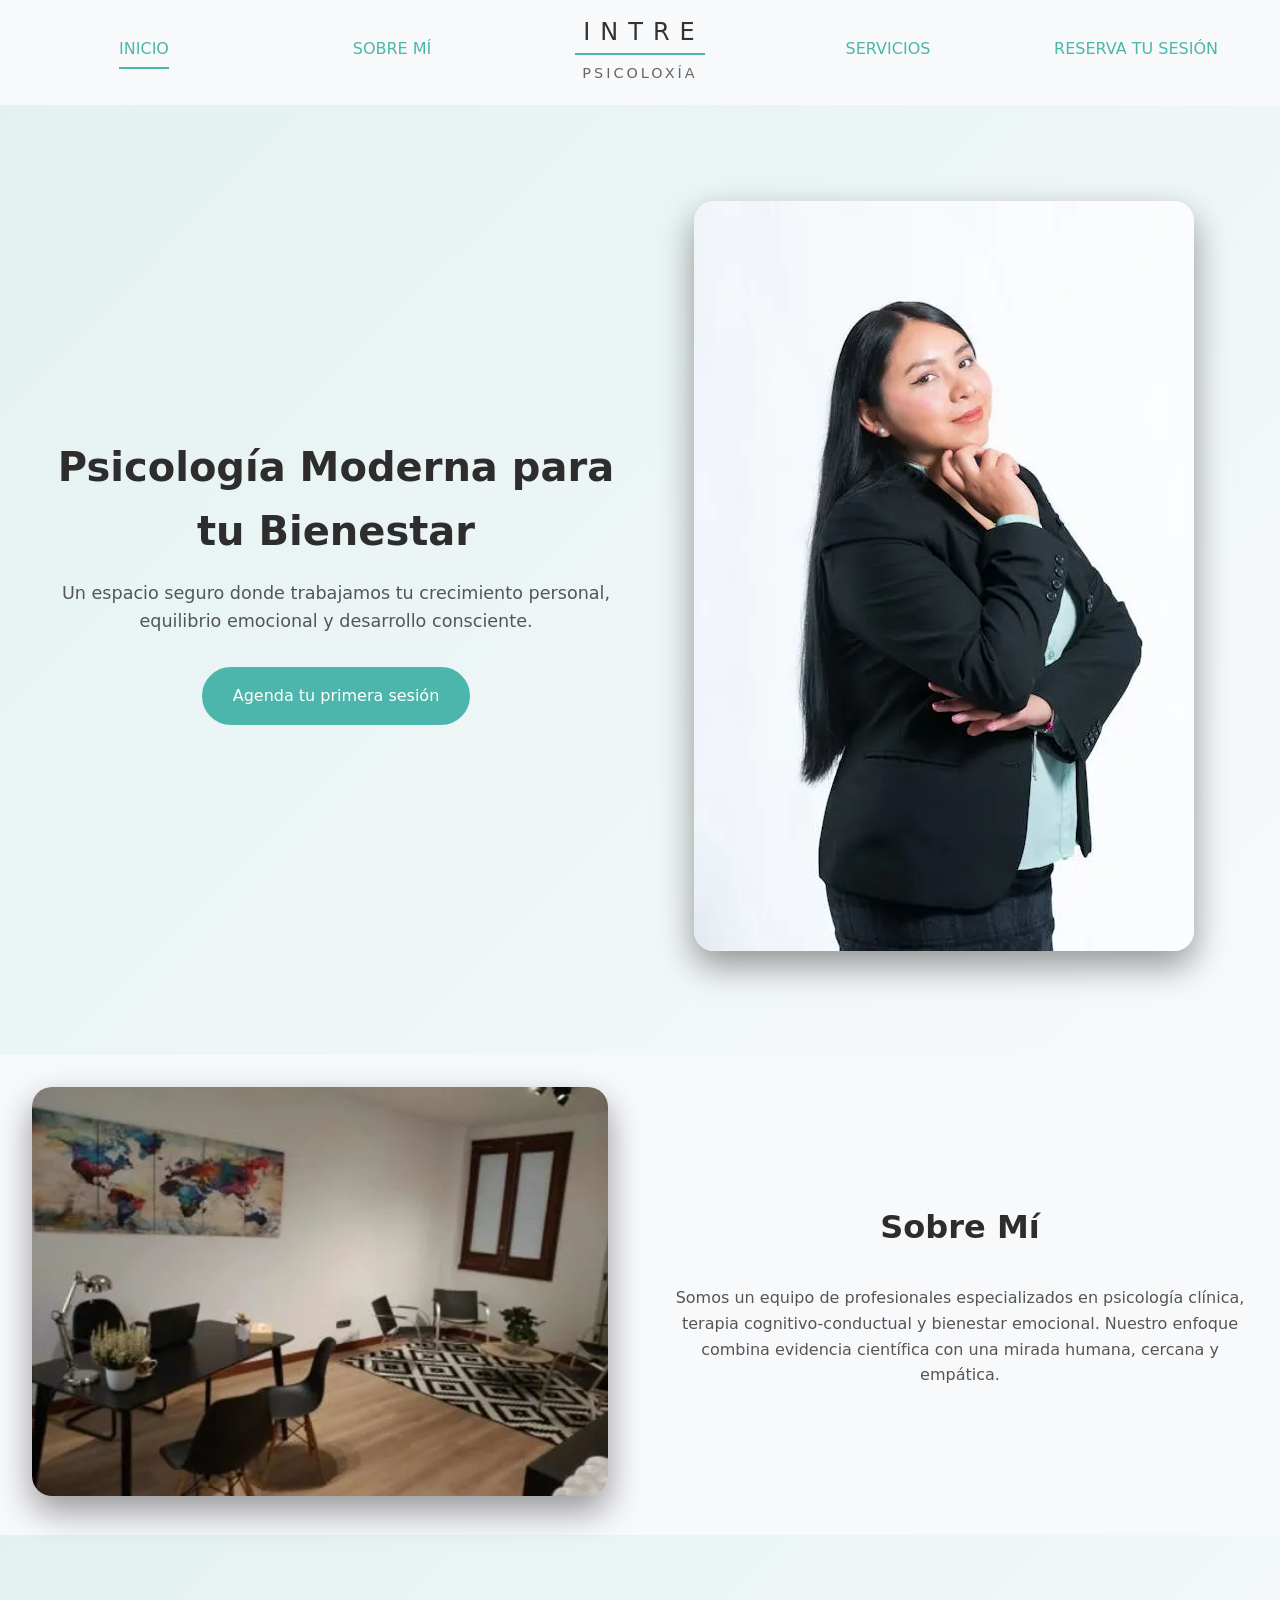
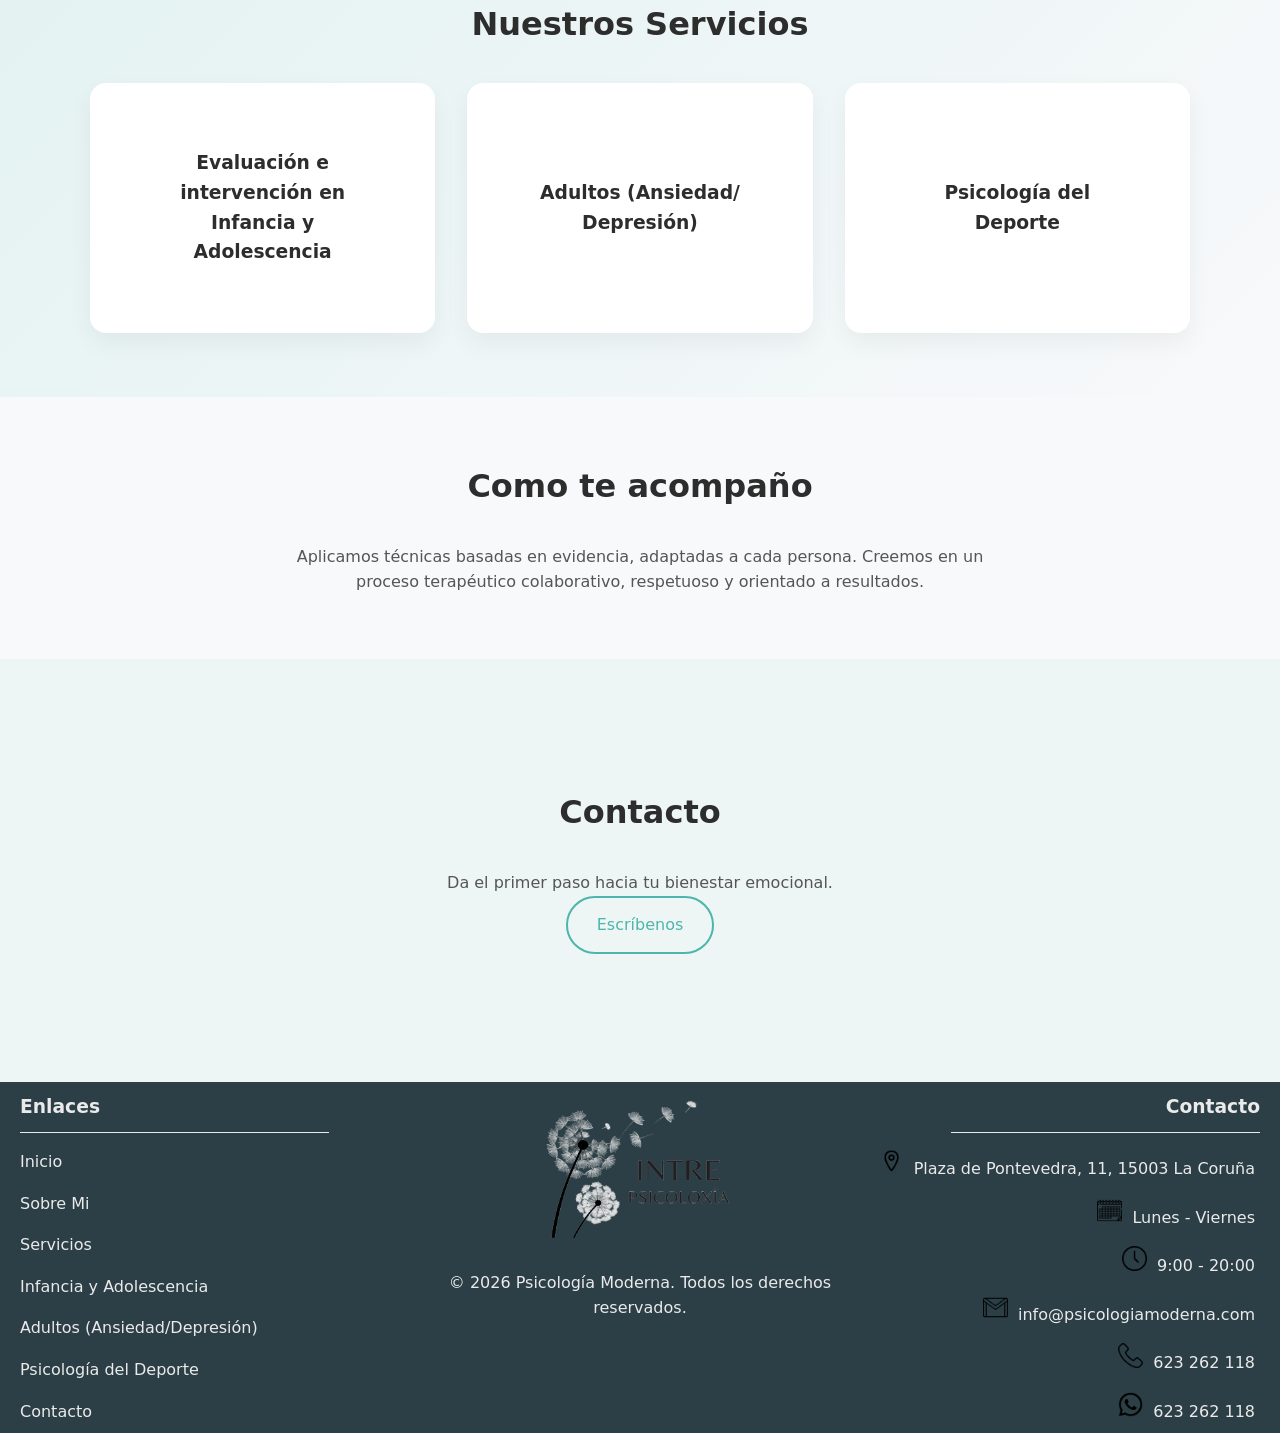
<file: index.html>
<!DOCTYPE html>
<html lang="es">
<head>
    <meta charset="UTF-8">
    <meta name="viewport" content="width=device-width, initial-scale=1.0">
    <title>INTRE | PSICOLOXÍA</title>
    <link rel="stylesheet" href="./estilos/estilos.css">
    <link rel="icon" type="image/x-icon" href="./favicon.ico">
</head>
<body>
  <header>  
    <nav class="navBar">
      <ul class="navBarlist">
        <li><a class="enlace active" href="#">INICIO</a></li>
          <li><a class="enlace" href="./views/sobreMi.html">SOBRE MÍ</a></li>
            <li class="logo-item">
              <div class="logo-intre">
                <a href="#">
                  <span class="nombre-principal">INTRE</span>
                    <div class="linea-divisora"></div>
                  <span class="especialidad">PSICOLOXÍA</span>
                </a>
              </div>
            </li>
            <li class="dropdown">
              <a class="enlace" href="#">SERVICIOS</a>
                <ul class="submenu">
                  <li><a class="enlace" href="#">Infancia y Adolescencia</a></li>
                  <li><a class="enlace" href="#">Adultos (Ansiedad/Depresión)</a></li>
                  <li><a class="enlace" href="#">Psicología del Deporte</a></li>
                </ul> 
            </li>
            <li><a class="enlace" href="./views/contacto.html">RESERVA TU SESIÓN</a></li>
       </ul>
    </nav>
  </header>
  <main>
      <!-- HERO -->
    <section class="hero">
      <div class="hero-content">
        <h1>Psicología Moderna para tu Bienestar</h1>
        <p>
          Un espacio seguro donde trabajamos tu crecimiento personal,
          equilibrio emocional y desarrollo consciente.
        </p>
        <a href="#contacto" class="btn-primary">Agenda tu primera sesión</a>
      </div>
      <div class="hero-image">
        <img src="./assets/img/foto-provisional.webp" alt="prueba">
      </div>
    </section>
      <!-- SOBRE NOSOTROS -->
    <section class="about">
      <div class="about-image">
        <img width="800" height="568" src="./assets/img/gabinete.webp" alt="Gabinete">
      </div>
      <div class="container">
        <h2>Sobre Mí</h2>
        <p>
          Somos un equipo de profesionales especializados en psicología clínica,
          terapia cognitivo-conductual y bienestar emocional. Nuestro enfoque combina
          evidencia científica con una mirada humana, cercana y empática.
        </p>
      </div>
    </section>
      <!-- SERVICIOS -->
    <section class="services">
      <div class="container">
        <h2>Nuestros Servicios</h2>
        <div class="services-grid">
          <article class="card">
            <div class="card-front">
              <h3>Evaluación e intervención en Infancia y Adolescencia</h3>
            </div>
            <div class="card-back">
              <p>
                Proceso de identificar necesidades en niños y adolescentes y 
                aplicar apoyos para mejorar su desarrollo.
              </p>
              <a href="#" class="btn-arrow">&rarr;</a>
            </div>
          </article>
          <article class="card">
            <div class="card-front">
              <h3>Adultos (Ansiedad/ Depresión)</h3>
            </div>
            <div class="card-back">
              <p>
                Atención psicológica en adultos para identificar y tratar problemas de ansiedad y 
                depresión, mejorando su bienestar emocional.
              </p>
              <a href="#" class="btn-arrow">&rarr;</a>
            </div>
          </article>
          <article class="card">
            <div class="card-front">
              <h3>Psicología del Deporte</h3>
            </div>
            <div class="card-back">
              <p>
                Rama de la psicología que estudia y mejora el rendimiento y 
                bienestar de las personas en el deporte.
              </p>
              <a href="#" class="btn-arrow">&rarr;</a>
            </div>
          </article>
        </div>
      </div>
    </section>
      <!-- METODOLOGÍA -->
    <section class="method">
      <div class="container">
        <h2>Como te acompaño</h2>
        <p>
          Aplicamos técnicas basadas en evidencia, adaptadas a cada persona.
          Creemos en un proceso terapéutico colaborativo, respetuoso y orientado a resultados.
        </p>
      </div>
    </section>
        <!-- CONTACTO -->
    <section id="contacto" class="contact">
      <div class="container">
        <h2>Contacto</h2>
        <p>Da el primer paso hacia tu bienestar emocional.</p>
        <a href="./views/contacto.html" class="btn-secondary">
          Escríbenos
        </a>
      </div>
    </section>
  </main>
  <footer>
    <div class="enlaces-footer">
      <h3>Enlaces</h3>
      <span> </span>
      <ul class="listnav">
        <li><a href="#">Inicio</a></li>
        <li><a href="#">Sobre Mi</a></li>
        <li><a href="#">Servicios</a></li>
        <li><a href="#">Infancia y Adolescencia</a></li>
        <li><a href="#">Adultos (Ansiedad/Depresión)</a></li>
        <li><a href="#">Psicología del Deporte</a></li>
        <li><a href="#">Contacto</a></li>
      </ul>
    </div>
    <div class="logo-footer">
      <a href="#"><img width="250" height="175" src="./assets/img/IntreLogo.png"></a>
      <span>
        © 2026 Psicología Moderna. Todos los derechos reservados.
      </span>
    </div>
    <div class="contacto-footer">
      <h3>Contacto</h3>
      <span class="span-contacto"> </span>
      <ul class="footer-contact">
        <li>
          <img width="25" height="25" src="./assets/img/ubicacion.png" alt="ubicacion"><span> Plaza de Pontevedra, 11, 15003 La Coruña</span>
        </li>
        <li>
          <img width="25" height="25" src="./assets/img/calendario.png" alt="horario"><span> Lunes - Viernes</span>
        </li>
        <li>
          <img width="25" height="25" src="./assets/img/reloj.png" alt="reloj"><span> 9:00 - 20:00</span>
        </li>
        <li>
          <img width="25" height="25" src="./assets/img/gmail.png" alt="gmail"><span> info@psicologiamoderna.com</span>
        </li>
        <li>
          <img width="25" height="25" src="./assets/img/telefono.png" alt="telf"><span> 623 262 118</span>
        </li>
        <li>
          <img width="25" height="25" src="./assets/img/whatsapp.png" alt="whatsapp"><span> 623 262 118</span>
        </li>
      </ul>
    </div>
  </footer>
</body>
</html>
</file>
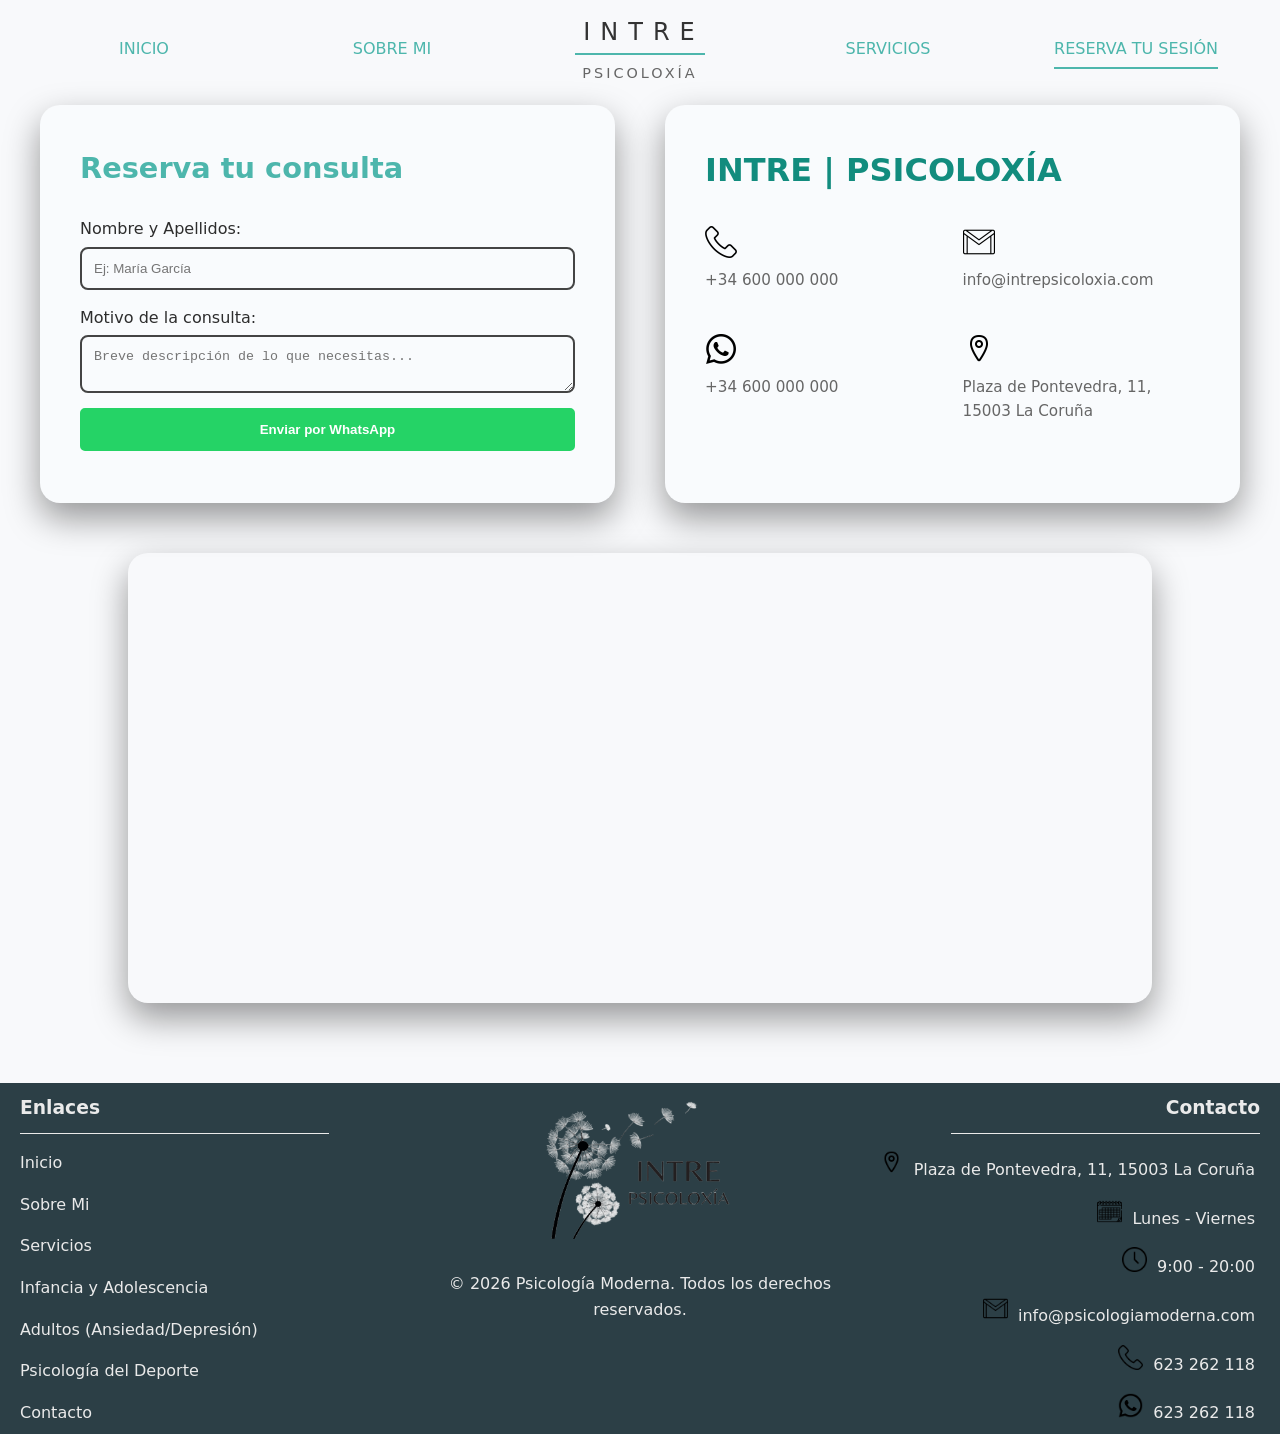
<file: views/contacto.html>
<!DOCTYPE html>
<html lang="es">
<head>
    <meta charset="UTF-8">
    <meta name="viewport" content="width=device-width, initial-scale=1.0">
    <title>INTRE | PSICOLOXÍA</title>
    <link rel="stylesheet" href="../estilos/estilos.css">
    <link rel="icon" type="image/x-icon" href="../favicon.ico">
</head>
<body>
    <header>  
        <nav class="navBar">
            <ul class="navBarlist">
                <li><a class="enlace" href="../index.html">INICIO</a></li>
                <li><a class="enlace" href="../views/sobreMi.html">SOBRE MI</a></li>
                <li class="logo-item">
                    <div class="logo-intre">
                        <a href="../index.html">
                            <span class="nombre-principal">INTRE</span>
                            <div class="linea-divisora"></div>
                            <span class="especialidad">PSICOLOXÍA</span>
                        </a>
                    </div>
                </li>
                <li class="dropdown">
                  <a class="enlace" href="#">SERVICIOS</a>
                  <ul class="submenu">
                    <li><a class="enlace" href="#">Infancia y Adolescencia</a></li>
                    <li><a class="enlace" href="#">Adultos (Ansiedad/Depresión)</a></li>
                    <li><a class="enlace" href="#">Psicología del Deporte</a></li>
                  </ul> 
                </li>
                <li><a class="enlace active" href="#">RESERVA TU SESIÓN</a></li>
            </ul>
        </nav>
    </header>
    <main>
        <!-- CONTACTO -->
        <section id="direction">
            <div class="container-direction">
                <div class="contact-card-form">
                    <h3>Reserva tu consulta</h3>
                    <form id="psicoForm">
                        <div class="campo">
                            <label for="nombreCompleto">Nombre y Apellidos:</label>
                            <input type="text" id="nombreCompleto" placeholder="Ej: María García" required>
                        </div>
                        <div class="campo">
                            <label for="consulta">Motivo de la consulta:</label>
                            <textarea id="consulta" placeholder="Breve descripción de lo que necesitas..." required></textarea>
                        </div>
                        <button type="button" onclick="enviarConsulta()">
                        Enviar por WhatsApp
                        </button>
                    </form>
                </div>
                <div class="contact-info-side">
                    <h2 class="titulo-intre-brand">INTRE | PSICOLOXÍA</h2>
                    <div class="info-grid-custom">
                        <div class="info-item">
                            <img src="../assets/img/telefono.png" alt="Teléfono">
                            <p>+34 600 000 000</p>
                        </div>
                        <div class="info-item">
                            <img src="../assets/img/gmail.png" alt="Email">
                            <p>info@intrepsicoloxia.com</p>
                        </div>
                            <div class="info-item">
                            <img src="../assets/img/whatsapp.png" alt="WhatsApp">
                            <p>+34 600 000 000</p>
                        </div>
                        <div class="info-item">
                            <img src="../assets/img/ubicacion.png" alt="Ubicación">
                            <p>Plaza de Pontevedra, 11, 15003 La Coruña</p>
                        </div>
                    </div>
                </div>
            </div>
            <div class="mapa-centrado">
                <iframe 
                    src="https://www.google.com/maps/embed?pb=!1m18!1m12!1m3!1d1208.1964833346738!2d-8.408264722732978!3d43.367116975415854!2m3!1f0!2f0!3f0!3m2!1i1024!2i768!4f13.1!3m3!1m2!1s0xd2e7c62a574b933%3A0xe3ad28f5b50853cc!2sPl.%20Pontevedra%2C%2011%2C%2015003%20La%20Coru%C3%B1a!5e1!3m2!1ses!2ses!4v1773595014898!5m2!1ses!2ses" 
                    width="100%" height="100%" style="border:0;" allowfullscreen="" loading="lazy">
                </iframe>
            </div>
        </section>
    </main>
    <footer>
    <div class="enlaces-footer">
      <h3>Enlaces</h3>
      <span> </span>
      <ul class="listnav">
        <li><a href="#">Inicio</a></li>
        <li><a href="#">Sobre Mi</a></li>
        <li><a href="#">Servicios</a></li>
        <li><a href="#">Infancia y Adolescencia</a></li>
        <li><a href="#">Adultos (Ansiedad/Depresión)</a></li>
        <li><a href="#">Psicología del Deporte</a></li>
        <li><a href="#">Contacto</a></li>
      </ul>
    </div>
    <div class="logo-footer">
      <a href="#"><img width="250" height="175" src="../assets/img/IntreLogo.png"></a>
      <span>
        © 2026 Psicología Moderna. Todos los derechos reservados.
      </span>
    </div>
    <div class="contacto-footer">
      <h3>Contacto</h3>
      <span class="span-contacto"> </span>
      <ul class="footer-contact">
        <li>
          <img width="25" height="25" src="../assets/img/ubicacion.png" alt="ubicacion"><span> Plaza de Pontevedra, 11, 15003 La Coruña</span>
        </li>
        <li>
          <img width="25" height="25" src="../assets/img/calendario.png" alt="horario"><span> Lunes - Viernes</span>
        </li>
        <li>
          <img width="25" height="25" src="../assets/img/reloj.png" alt="reloj"><span> 9:00 - 20:00</span>
        </li>
        <li>
          <img width="25" height="25" src="../assets/img/gmail.png" alt="gmail"><span> info@psicologiamoderna.com</span>
        </li>
        <li>
          <img width="25" height="25" src="../assets/img/telefono.png" alt="telf"><span> 623 262 118</span>
        </li>
        <li>
          <img width="25" height="25" src="../assets/img/whatsapp.png" alt="whatsapp"><span> 623 262 118</span>
        </li>
      </ul>
    </div>
  </footer>
<script src="../js/scripts.js"></script>
</body>
</html>
</file>
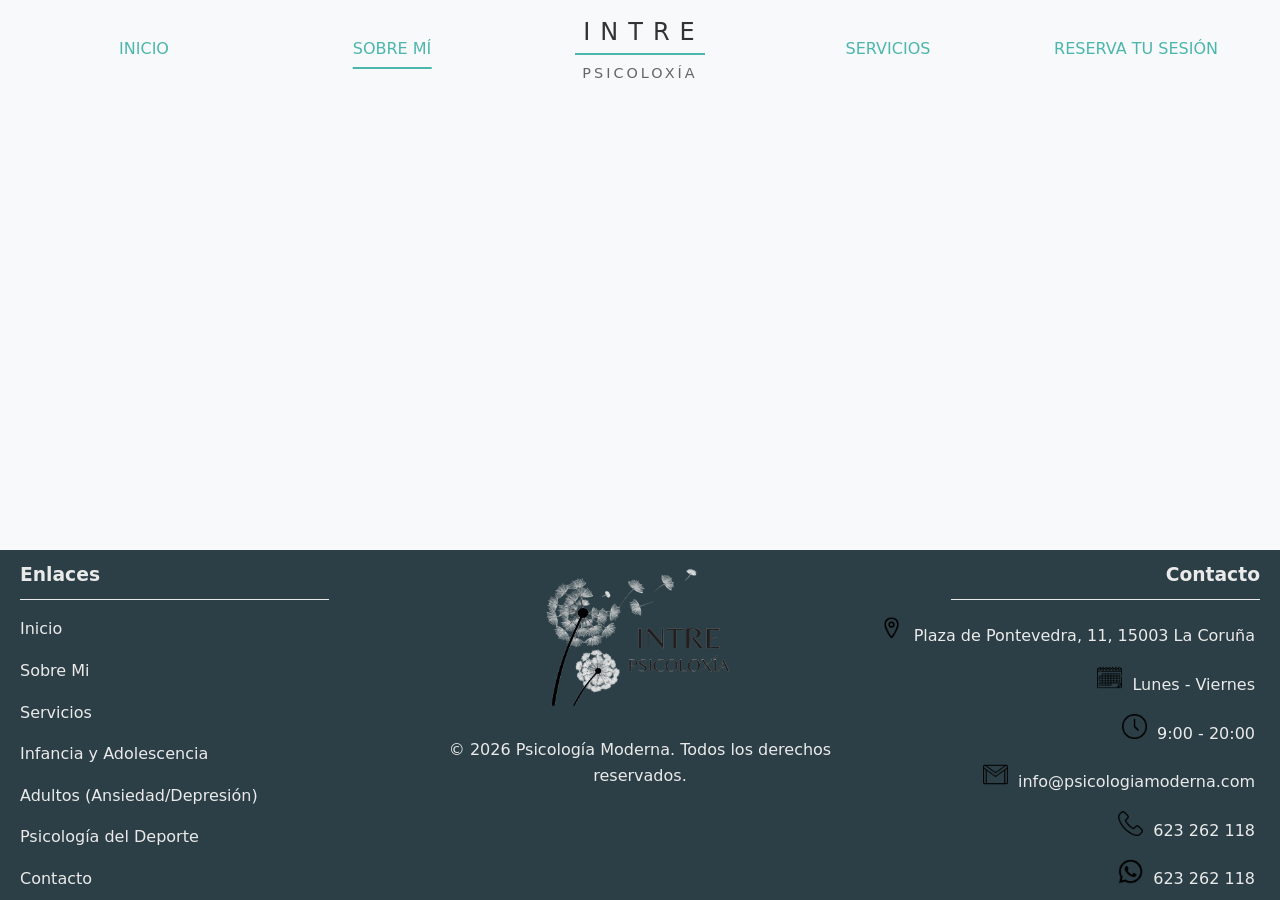
<file: views/sobreMi.html>
<!DOCTYPE html>
<html lang="en">
<head>
    <meta charset="UTF-8">
    <meta name="viewport" content="width=device-width, initial-scale=1.0">
    <title>Document</title>
    <link rel="stylesheet" href="../estilos/estilos.css">
    <link rel="icon" type="image/x-icon" href="../favicon.ico">
</head>
<body>
  <header>  
    <nav class="navBar">
      <ul class="navBarlist">
        <li><a class="enlace" href="../index.html">INICIO</a></li>
          <li><a class="enlace active" href="#">SOBRE MÍ</a></li>
            <li class="logo-item">
              <div class="logo-intre">
                <a href="../index.html">
                  <span class="nombre-principal">INTRE</span>
                    <div class="linea-divisora"></div>
                  <span class="especialidad">PSICOLOXÍA</span>
                </a>
              </div>
            </li>
            <li class="dropdown">
              <a class="enlace" href="#">SERVICIOS</a>
                <ul class="submenu">
                  <li><a class="enlace" href="#">Infancia y Adolescencia</a></li>
                  <li><a class="enlace" href="#">Adultos (Ansiedad/Depresión)</a></li>
                  <li><a class="enlace" href="#">Psicología del Deporte</a></li>
                </ul> 
            </li>
            <li><a class="enlace" href="./views/contacto.html">RESERVA TU SESIÓN</a></li>
       </ul>
    </nav>
  </header>
  <main>

  </main>
  <footer>
    <div class="enlaces-footer">
      <h3>Enlaces</h3>
      <span> </span>
      <ul class="listnav">
        <li><a href="#">Inicio</a></li>
        <li><a href="#">Sobre Mi</a></li>
        <li><a href="#">Servicios</a></li>
        <li><a href="#">Infancia y Adolescencia</a></li>
        <li><a href="#">Adultos (Ansiedad/Depresión)</a></li>
        <li><a href="#">Psicología del Deporte</a></li>
        <li><a href="#">Contacto</a></li>
      </ul>
    </div>
    <div class="logo-footer">
      <a href="#"><img width="250" height="175" src="../assets/img/IntreLogo.png"></a>
      <span>
        © 2026 Psicología Moderna. Todos los derechos reservados.
      </span>
    </div>
    <div class="contacto-footer">
      <h3>Contacto</h3>
      <span class="span-contacto"> </span>
      <ul class="footer-contact">
        <li>
          <img width="25" height="25" src="../assets/img/ubicacion.png" alt="ubicacion"><span> Plaza de Pontevedra, 11, 15003 La Coruña</span>
        </li>
        <li>
          <img width="25" height="25" src="../assets/img/calendario.png" alt="horario"><span> Lunes - Viernes</span>
        </li>
        <li>
          <img width="25" height="25" src="../assets/img/reloj.png" alt="reloj"><span> 9:00 - 20:00</span>
        </li>
        <li>
          <img width="25" height="25" src="../assets/img/gmail.png" alt="gmail"><span> info@psicologiamoderna.com</span>
        </li>
        <li>
          <img width="25" height="25" src="../assets/img/telefono.png" alt="telf"><span> 623 262 118</span>
        </li>
        <li>
          <img width="25" height="25" src="../assets/img/whatsapp.png" alt="whatsapp"><span> 623 262 118</span>
        </li>
      </ul>
    </div>
  </footer>
</body>
</html>
</file>
<file: estilos/estilos.css>
header{
  margin: 0;
}

.logo-intre {
  display: flex;
  flex-direction: column; /* Alinea los elementos uno sobre otro */
  align-items: center;    /* Centra el texto y la línea */
  text-align: center;
  width: max-content;
  margin: 0 auto; /* Centra el logo horizontalmente */
}

.logo-intre a{
  text-decoration: none;
  align-items: center;
  width: 100%;
  flex-direction: column;
}

.nombre-principal {
  font-size: 1.5rem;      /* Tamaño grande para destacar */
  letter-spacing: 10px;    /* Espaciado entre letras como en la imagen */
  color: #333;            /* Gris muy oscuro/negro */
  font-weight: 400;       /* No muy negrita, más elegante */
  line-height: 1;
  padding-left: 8px;
}

.linea-divisora {
  height: 2px;            /* Grosor de la línea del logo */
  width: 100%;            /* Ocupa todo el ancho de la palabra INTRE */
  background-color: #4db6ac; /* Color azul de la marca */
  margin: 5px 0;          /* Espacio arriba y abajo de la línea */
}

.especialidad {
  font-size: 0.9rem;      /* Más pequeña que el nombre */
  letter-spacing: 3px;    /* Mucho espacio entre letras para equilibrar */
  color: #666;            /* Gris un poco más claro */
}
.navBarlist {
  display: flex;
  justify-content: space-around; /* Centra todo el grupo */
  align-items: center;     /* Alinea verticalmente el texto con el logo */
  list-style: none;               /* Espacio uniforme entre palabras y logo */
  padding: 20px;
  margin: 0;
  width: 100%;
}
.navBarlist li {
  flex: 1;
  text-align: center;
}
.enlace{
  display: inline-block;
  text-decoration: none;
  color: #4db6ac;
  position: relative;
  padding-bottom: 8px;
  transition: color 0.3s;
}
.enlace::after{
  content: '';
  position: absolute;
  width: 0;
  height: 2px;
  bottom: 0;
  left: 50%;
  background-color: #4db6ac; /* El azul de tu logo INTRE */
  transition: all 0.3s ease;
  transform: translateX(-50%);
}
.enlace:hover{
  color: #4db6ac;
}
.enlace:hover::after{
  width: 100%;
}
.active::after{
  width: 100%;
  background-color: #4db6ac;
}
.dropdown {
  position: relative;
}
.submenu {
  display: none;
  position: absolute;
  top: auto;
  left: 50%;
  transform: translateX(-50%);
  min-width: 200px;
  border-radius: 15px;
  box-shadow: 0 10px 25px rgba(0, 0, 0, 0.15);
  padding: 10px 0;
  z-index: 100;
  list-style: none;
}
.dropdown:hover .submenu {
  display: block;
  animation: fadeIn 0.6s ease;
}
.submenu li a {
  display: block;
  padding: 10px 20px;
  color: #4db6ac;
  text-decoration: none;
  font-size: 0.9rem;
  transition: background-color 0.6s, color 0.6s;
}
.submenu li a:hover {
  background-color: #e3f2f1;
  color: #4db6ac;
}
@keyframes fadeIn {
  from {
    opacity: 0;
    transform: translate(-50%, 10px);
  }
  to {
    opacity: 1;
    transform: translate(-50%, 0);
  }
}
/* ===== RESET ===== */
* {
  margin: 0;
  padding: 0;
  box-sizing: border-box;
}
html, body {
  height: 100%;
}

body {
  display: flex;
  flex-direction: column;
  font-family: 'Segoe UI', system-ui, -apple-system, sans-serif;
  background-color: #f8f9fb;
  color: #2d2d2d;
  line-height: 1.6;
}
main {
  flex: 1;
}


/* ===== CONTENEDOR GENERAL ===== */


.container {
  width: 90%;
  max-width: 1100px;
  margin: 0 auto;
  padding: 4rem 0;
}


/* ===== HERO ===== */


.hero {
  background: linear-gradient(135deg, #e3f2f1, #f8f9fb);
  padding: 6rem 2rem;
  text-align: center;
  display: flex;
  align-items: center;
  justify-content: space-between;
}
.hero-content {
  margin: 0 auto;
  flex: 1;
}
.hero-image {
  flex: 1;
}
.hero-image img {
  max-width: 100%;
  height: auto;
  border-radius: 20px;
  box-shadow: 0 15px 35px rgba(0, 0, 0, 0.4);
}
.hero h1 {
  font-size: 2.5rem;
  font-weight: 600;
  margin-bottom: 1rem;
}

.hero p {
  max-width: 600px;
  margin: 0 auto 2rem auto;
  font-size: 1.1rem;
  color: #555;
}


/* ===== BOTONES ===== */


.btn-primary,
.btn-secondary {
  display: inline-block;
  padding: 0.9rem 1.8rem;
  border-radius: 50px;
  text-decoration: none;
  font-weight: 500;
  transition: all 0.7s ease;
}

.btn-primary {
  background-color: #4db6ac;
  color: white;
  border: 2px solid #4db6ac;
}

.btn-primary:hover {
  background: linear-gradient(135deg, #e3f2f1, #f8f9fb);
  color: #4db6ac;
}

.btn-secondary {
  background-color: transparent;
  border: 2px solid #4db6ac;
  color: #4db6ac;
}

.btn-secondary:hover {
  background-color: #4db6ac;
  color: white;
}


/* ===== SECCIONES ===== */


section h2 {
  text-align: center;
  font-size: 2rem;
  margin-bottom: 2rem;
  font-weight: 600;
}

.about p,
.method p,
.contact p {
  max-width: 700px;
  margin: 0 auto;
  text-align: center;
  color: #555;
}
.about {
  display: flex;
  align-items: center;
  justify-content: space-between;
}
.about-image {
  flex: 1;
  margin: 0 auto;
  padding: 2rem;
  text-align: center;
}
.about-image img {
  max-width: 100%;
  height: auto;
  border-radius: 20px;
  box-shadow: 0 15px 35px rgba(0, 0, 0, 0.4);
  align-items: center;
}
.about .container {
  flex: 1;
  padding: 0 2rem;
}



/* ===== SERVICIOS ===== */


.services{
  background: linear-gradient(135deg, #e3f2f1, #f8f9fb);
}

.services-grid {
  display: grid;
  gap: 2rem;
  grid-template-columns: repeat(auto-fit, minmax(250px, 1fr));
}

.card {
  background: white;
  padding: 2rem;
  border-radius: 16px;
  box-shadow: 0 10px 25px rgba(0, 0, 0, 0.05);
  transition: all 0.3s ease;
  text-align: center;
  
  /* Contenedor relativo para las capas */
  position: relative;
  overflow: hidden;
  height: 250px; /* Altura fija para que el intercambio sea simétrico */
  display: flex;
  align-items: center;
  justify-content: center;
}

/* Estilo común para ambas capas */
.card-front, .card-back {
  width: 100%;
  padding: 2rem;
  transition: all 0.4s ease-in-out;
}

/* Capa del Título (Visible por defecto) */
.card-front {
  opacity: 1;
  transform: translateY(0);
}

/* Capa del Texto + Botón (Oculta abajo) */
.card-back {
  position: absolute;
  opacity: 0;
  transform: translateY(30px); /* Viene desde abajo */
  pointer-events: none;
}
.card-back p {
  margin-bottom: 10px;
  line-height: 1.4;
}

/* --- EL EFECTO HOVER --- */

.card:hover {
  transform: translateY(-5px);
  box-shadow: 0 15px 35px rgba(0, 0, 0, 0.15);
}

/* El título sube y se desvanece */
.card:hover .card-front {
  opacity: 0;
  transform: translateY(-30px);
}

/* La descripción sube y aparece */
.card:hover .card-back {
  opacity: 1;
  transform: translateY(0);
  pointer-events: auto;
}

/* Estilo del botón */
.btn-arrow {
  display: inline-flex;
  align-items: center;
  justify-content: center;
  width: 35px;
  height: 35px;
  background-color: #4db6ac;
  color: white;
  border: 1px solid #4db6ac;
  text-decoration: none;
  border-radius: 40%; /* Lo hace circular */
  font-size: 1rem;
  transition: all 0.3s ease;
  margin-top: 5px;
  opacity: 1;
  position: absolute;
  bottom: 15px;
  right: 15px;
}
.btn-arrow:hover {
  background-color: white;
  transform: scale(1.1);
  color: #4db6ac;
}
.card:hover .card-front {
  opacity: 0;
  transform: translateY(-20px);
}

.card:hover .card-back {
  opacity: 1;
  transform: translateY(0);
  pointer-events: auto;
}

/* ===== CONTACTO ===== */
.contact {
  background-color: #eef6f5;
  text-align: center;
  padding: 4rem 2rem;
}

/* ===== RESPONSIVE ===== */
@media (max-width: 768px) {
  .hero h1 {
    font-size: 2rem;
  }

  .container {
    padding: 3rem 0;
  }
}


/* ===== FOOTER ===== */


footer {
  background-color: #2c3f46;
  color: #eaeaea;
  display: flex;
  justify-content: space-between;
  align-items: stretch;
  gap: 40px;
  margin: 0;
}
.enlaces-footer {
  margin-left: 20px;
  flex: 1;
}
.enlaces-footer h3 {
  text-align: left;
  margin-bottom: 10px;
  margin-top: 10px;
}
.enlaces-footer span {
  display: block;
  width: 80%;
  height: 1px;
  background-color: #eaeaea;
  margin-bottom: 8px;
}
.listnav {
  list-style: none;
}
.listnav li {
  padding: 8px 0;
}
.listnav a {
  text-decoration: none;
  color: #eaeaea;
  transition: color 0.6s;
}
.listnav a:hover {
  color: #4db6ac;
}
.logo-footer {
  display: flex;
  flex-direction: column;
  align-items: center;
  text-align: center;
  flex: 1;
}
.logo-footer a {
  padding-bottom: 5px;
}
.contacto-footer {
  margin-right: 20px;
  text-align: right;
  flex: 1;
}
.contacto-footer h3 {
  margin-bottom: 10px;
  margin-top: 10px;
}
.span-contacto {
  display: block;
  width: 80%;
  height: 1px;
  background-color: #eaeaea;
  margin-bottom: 8px;
  margin-left: auto;
}
.footer-contact {
  list-style: none;
}
.footer-contact li {
  padding: 8px 0;
}
.footer-contact span {
  padding: 5px;
}



/* ===== CONTACTO ===== */


/* ===== FORMULARIO DE CONTACTO ===== */
/* Ajuste del contenedor principal para que sea flexible */
.container-direction {
  display: flex;
  gap: 50px;
  align-items: stretch;
  max-width: 1200px;
  margin: 0 auto;
}

/* Tarjeta del Formulario (Lado Izquierdo) */
.contact-card-form {
  flex: 1;
  background-color: #f9fbfd; 
  padding: 40px;
  border-radius: 20px;
  box-shadow: 0 15px 35px rgba(0, 0, 0, 0.4);
}

.contact-card-form h3 {
  color: #4db6ac;
  margin-bottom: 25px;
  font-size: 1.8rem;
  text-align: left;
}

.contact-card-form label {
  color: #2d2d2d;
  font-size: 1rem;
  margin-bottom: 5px;
}

.contact-card-form input, 
.contact-card-form textarea {
  background: #f9fbfd;
  border: 2px solid #444;
  color: #2d2d2d;
  padding: 12px;
  margin-bottom: 15px;
  border-radius: 8px;
}
button {
  background-color: #25D366;
  color: white;
  border: 2px solid #25D366;
  padding: 12px 20px;
  border-radius: 5px;
  cursor: pointer;
  font-weight: bold;
  width: 100%;
  transition: 0.7s;
}
button:hover {
  background-color: white;
  color: #25D366;
}
.campo {
  display: flex;
  flex-direction: column;
}
.campo input:focus,
.campo textarea:focus {
  border-color: #25D366;
  outline: none;
  box-shadow: 0 0 5px rgba(37, 211, 102, 0.5);
}
/* Lado Derecho: Grid de iconos */
.contact-info-side {
  flex: 1;
  background-color: #f9fbfd; 
  padding: 40px;
  border-radius: 20px;
  box-shadow: 0 15px 35px rgba(0, 0, 0, 0.4);
}

.titulo-intre-brand {
  color: #128C7E;
  margin-bottom: 30px;
  text-align: left !important;
}

.info-grid-custom {
  display: grid;
  grid-template-columns: 1fr 1fr; /* Crea las 2 columnas */
  gap: 40px 20px; /* Espacio vertical y horizontal */
  margin-bottom: 40px;
}

.info-item {
  display: flex;
  flex-direction: column;
  align-items: flex-start;
}

.info-item img {
  width: 32px;
  height: 32px;
  margin-bottom: 10px;
  object-fit: contain;
}

.info-item p {
  font-size: 0.95rem;
  color: #666;
  margin: 0 !important;
}

/* Mapa tipo "thumbnail" */
/* Nuevo contenedor para el mapa abajo */
.mapa-centrado {
  width: 80%;            /* Ocupa el 80% horizontalmente */
  height: 450px;         /* Altura del mapa */
  margin: 50px auto 80px;   /* 'auto' lo centra horizontalmente y 50px de margen arriba */
  border-radius: 20px;   /* Bordes redondeados para que pegue con tu diseño */
  overflow: hidden;
  box-shadow: 0 15px 35px rgba(0, 0, 0, 0.4); 
}

.mapa-centrado iframe {
  width: 100%;
  height: 100%;
}


/* Responsividad para móviles */
@media (max-width: 850px) {
  .container-direction {
    flex-direction: column;
  }
  .info-grid-custom {
    grid-template-columns: 1fr; /* Una columna en pantallas pequeñas */
  }
}
/* ===== RESPONSIVE MÓVILES ===== */
@media (max-width: 768px) {

  /* NAVBAR */
  .navBarlist {
    flex-direction: column;
    gap: 10px;
    padding: 10px 0;
  }

  .navBarlist li {
    width: 100%;
  }

  /* HERO */
  .hero {
    flex-direction: column;
    text-align: center;
    padding: 3rem 1rem;
  }

  .hero-content,
  .hero-image {
    width: 100%;
  }

  .hero h1 {
    font-size: 1.8rem;
  }

  /* ABOUT */
  .about {
    flex-direction: column;
  }

  .about .container {
    padding: 0;
  }

  /* CARDS (SERVICIOS) */
  .card {
    height: auto; /* evita problemas en móvil */
    padding: 1.5rem;
  }

  .card-front,
  .card-back {
    position: static;
    opacity: 1;
    transform: none;
    pointer-events: auto;
  }

  /* quitar efecto hover en móvil */
  .card:hover .card-front,
  .card:hover .card-back {
    transform: none;
    opacity: 1;
  }

  /* BOTONES */
  .btn-primary,
  .btn-secondary {
    width: 100%;
    text-align: center;
    margin-bottom: 10px;
  }

  /* FOOTER */
  footer {
    flex-direction: column;
    text-align: center;
    gap: 20px;
  }

  .enlaces-footer,
  .contacto-footer {
    margin: 0;
    text-align: center;
  }

  .span-contacto,
  .enlaces-footer span {
    margin: 10px auto;
  }

  /* MAPA */
  .mapa-centrado {
    width: 95%;
    height: 300px;
  }
}
</file>
